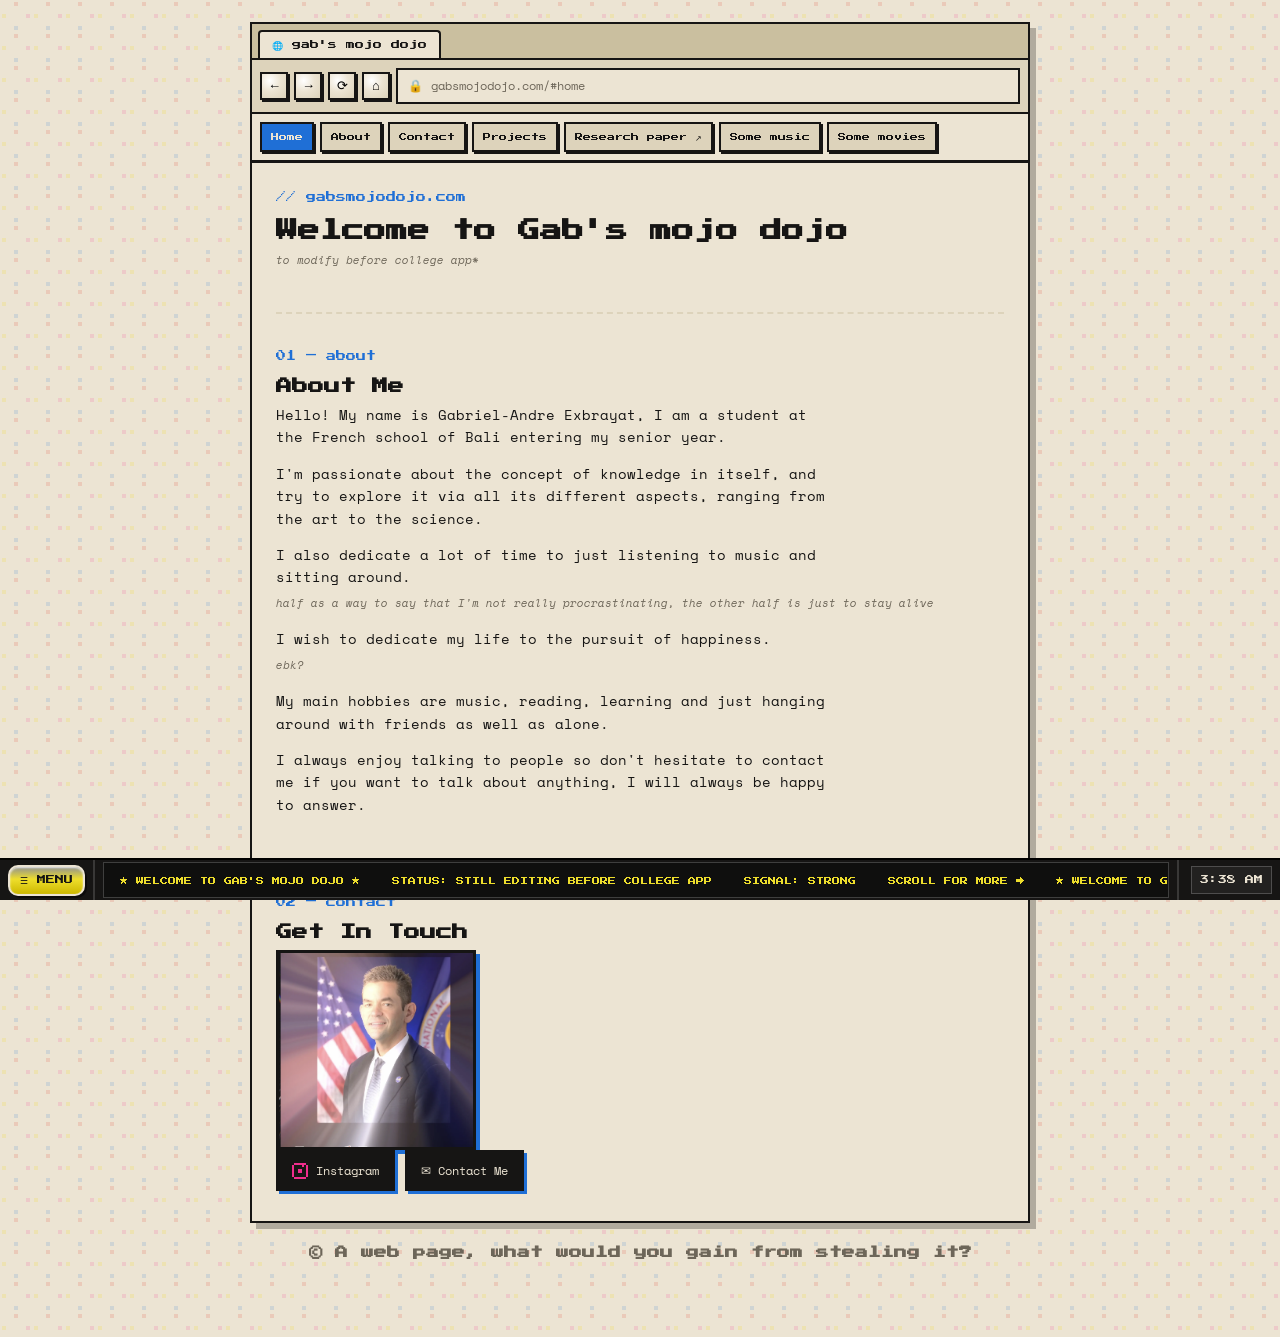
<file: index.html>
<!DOCTYPE html>
<html lang="en">
<head>
<meta charset="UTF-8">
<meta name="viewport" content="width=device-width, initial-scale=1.0">
<title>Gab's Mojo Dojo</title>
<link rel="preconnect" href="https://fonts.googleapis.com">
<link rel="preconnect" href="https://fonts.gstatic.com" crossorigin>
<link href="https://fonts.googleapis.com/css2?family=Press+Start+2P&family=Space+Mono:ital,wght@0,400;0,700;1,400&display=swap" rel="stylesheet">
<link rel="stylesheet" href="styles.css">
</head>
<body>

  <div class="browser-frame">
    <div class="tab-strip">
      <div class="tab">🌐 gab's mojo dojo</div>
    </div>
    <div class="toolbar">
      <button id="btn-back" title="Back">←</button>
      <button id="btn-fwd" title="Forward">→</button>
      <button id="btn-reload" title="Reload">⟳</button>
      <button id="btn-home" title="index.html">⌂</button>
      <div class="address-bar"><span class="lock">🔒</span><span id="url-text"><gabsmojodojo class="com"></gabsmojodojo>/#home</span></div>
    </div>
    <nav class="bookmarks-bar" id="bookmarks-bar">
      <a href="#home">Home</a>
      <a href="#about">About</a>
      <a href="Contact.html">Contact</a>
      <a href="projects.html">Projects</a>
      <a href="https://www.researchsquare.com/article/rs-10438827/latest" target="_blank" rel="noopener noreferrer">Research paper ↗</a>
      <a href="some music.html">Some music</a>
      <a href="movie.html">Some movies</a>
    </nav>

    <div class="browser-content">
      <main>
        <section id="home">
          <p class="kicker">// gabsmojodojo.com</p>
          <h1 style="font-size: 22px;">Welcome to Gab's mojo dojo</h1>
          <p class="subtitle">to modify before college app*</p>
        </section>

        <section id="about">
          <p class="kicker">01 — about</p>
          <h2>About Me</h2>
          <p>Hello! My name is Gabriel-Andre Exbrayat, I am a student at the French school of Bali entering my senior year.</p>
          <p>I'm passionate about the concept of knowledge in itself, and try to explore it via all its different aspects, ranging from the art to the science.</p>
          <p>I also dedicate a lot of time to just listening to music and sitting around.</p>
          <h6>half as a way to say that I'm not really procrastinating, the other half is just to stay alive</h6>
          <p>I wish to dedicate my life to the pursuit of happiness.</p>
          <h6>ebk?</h6>
          <p>My main hobbies are music, reading, learning and just hanging around with friends as well as alone.</p>
          <p>I always enjoy talking to people so don't hesitate to contact me if you want to talk about anything, I will always be happy to answer.</p>
        </section>

        <section id="bottom">
          <p class="kicker">02 — contact</p>
          <h2>Get In Touch</h2>
          <div class="contact-card">
            <div class="avatar-frame">
              <img src="me frl.png" alt="Gabriel-Andre Exbrayat">
            </div>
            <div class="social-buttons">
              <button onclick="window.location.href='https://www.instagram.com/gab.exbrayat/'">
                <svg width="16" height="16" viewBox="0 0 8 8" shape-rendering="crispEdges"><rect x="1" y="0" width="6" height="1" fill="#ef2d8c"/><rect x="0" y="1" width="1" height="6" fill="#ef2d8c"/><rect x="7" y="1" width="1" height="6" fill="#ef2d8c"/><rect x="1" y="7" width="6" height="1" fill="#ef2d8c"/><rect x="3" y="3" width="2" height="2" fill="#ef2d8c"/><rect x="5" y="1" width="1" height="1" fill="#ef2d8c"/></svg>
                Instagram
              </button>
              <button onclick="window.location.href='mailto:exbrayayatgabrielandre@gmail.com'">✉ Contact Me</button>
            </div>
          </div>
        </section>
      </main>
    </div>
  </div>

  <footer class="page-footer">
    <h3>&copy; A web page, what would you gain from stealing it?</h3>
  </footer>

  <div class="start-menu" id="start-menu">
    <a href="#home">Home</a>
    <a href="#about">About</a>
    <a href="Contact.html">Contact</a>
    <a href="projects.html">Projects</a>
    <a href="https://www.researchsquare.com/article/rs-10438827/latest" target="_blank" rel="noopener noreferrer">Research paper ↗</a>
    <a href="some music.html">Some music</a>
    <a href="movie.html">Some movies</a>
  </div>

  <nav class="bottom-bar">
    <button class="start-btn" id="start-btn">☰ MENU</button>
    <div class="bar-sep"></div>
    <div class="status-marquee"><div class="status-marquee-track" id="status-marquee-track"></div></div>
    <div class="bar-sep"></div>
    <div class="tray">
      <div class="tray-clock" id="tray-clock">00:00 AM</div>
    </div>
  </nav>

<script>
(function(){
  // ---------- start menu ----------
  const startBtn = document.getElementById('start-btn');
  const startMenu = document.getElementById('start-menu');
  startBtn.addEventListener('click', function(e){
    e.stopPropagation();
    startMenu.classList.toggle('is-open');
  });
  document.addEventListener('click', function(e){
    if (!startMenu.contains(e.target) && e.target !== startBtn) startMenu.classList.remove('is-open');
  });
  startMenu.querySelectorAll('a').forEach(function(a){
    a.addEventListener('click', function(){ startMenu.classList.remove('is-open'); });
  });

  // ---------- toolbar: reload / home / back / forward ----------
  document.getElementById('btn-reload').addEventListener('click', function(){ window.location.reload(); });
  document.getElementById('btn-home').addEventListener('click', function(){ window.location.hash = 'home'; });
  document.getElementById('btn-back').addEventListener('click', function(){ window.history.back(); });
  document.getElementById('btn-fwd').addEventListener('click', function(){ window.history.forward(); });

  // ---------- address bar + bookmark highlight follow the hash ----------
  const urlText = document.getElementById('url-text');
  const bookmarks = document.querySelectorAll('.bookmarks-bar a[href^="#"]');
  function syncToHash(){
    const hash = window.location.hash || '#home';
    urlText.textContent = 'gabsmojodojo.com/' + hash;
    bookmarks.forEach(function(a){
      a.classList.toggle('is-current', a.getAttribute('href') === hash);
    });
  }
  window.addEventListener('hashchange', syncToHash);
  syncToHash();

  // ---------- status bar marquee ----------
  const msgs = ['★ WELCOME TO GAB\'S MOJO DOJO ★', 'STATUS: STILL EDITING BEFORE COLLEGE APP', 'SIGNAL: STRONG', 'SCROLL FOR MORE →'];
  const track = document.getElementById('status-marquee-track');
  msgs.concat(msgs).forEach(function(t){
    const span = document.createElement('span');
    span.textContent = t;
    track.appendChild(span);
  });

  // ---------- clock ----------
  function updateClock(){
    const el = document.getElementById('tray-clock');
    const now = new Date();
    let h = now.getHours();
    const m = String(now.getMinutes()).padStart(2,'0');
    const ampm = h >= 12 ? 'PM' : 'AM';
    h = h % 12; if (h === 0) h = 12;
    el.textContent = h + ':' + m + ' ' + ampm;
  }
  updateClock();
  setInterval(updateClock, 1000 * 15);
})();
</script>
</body>
</html>
</file>
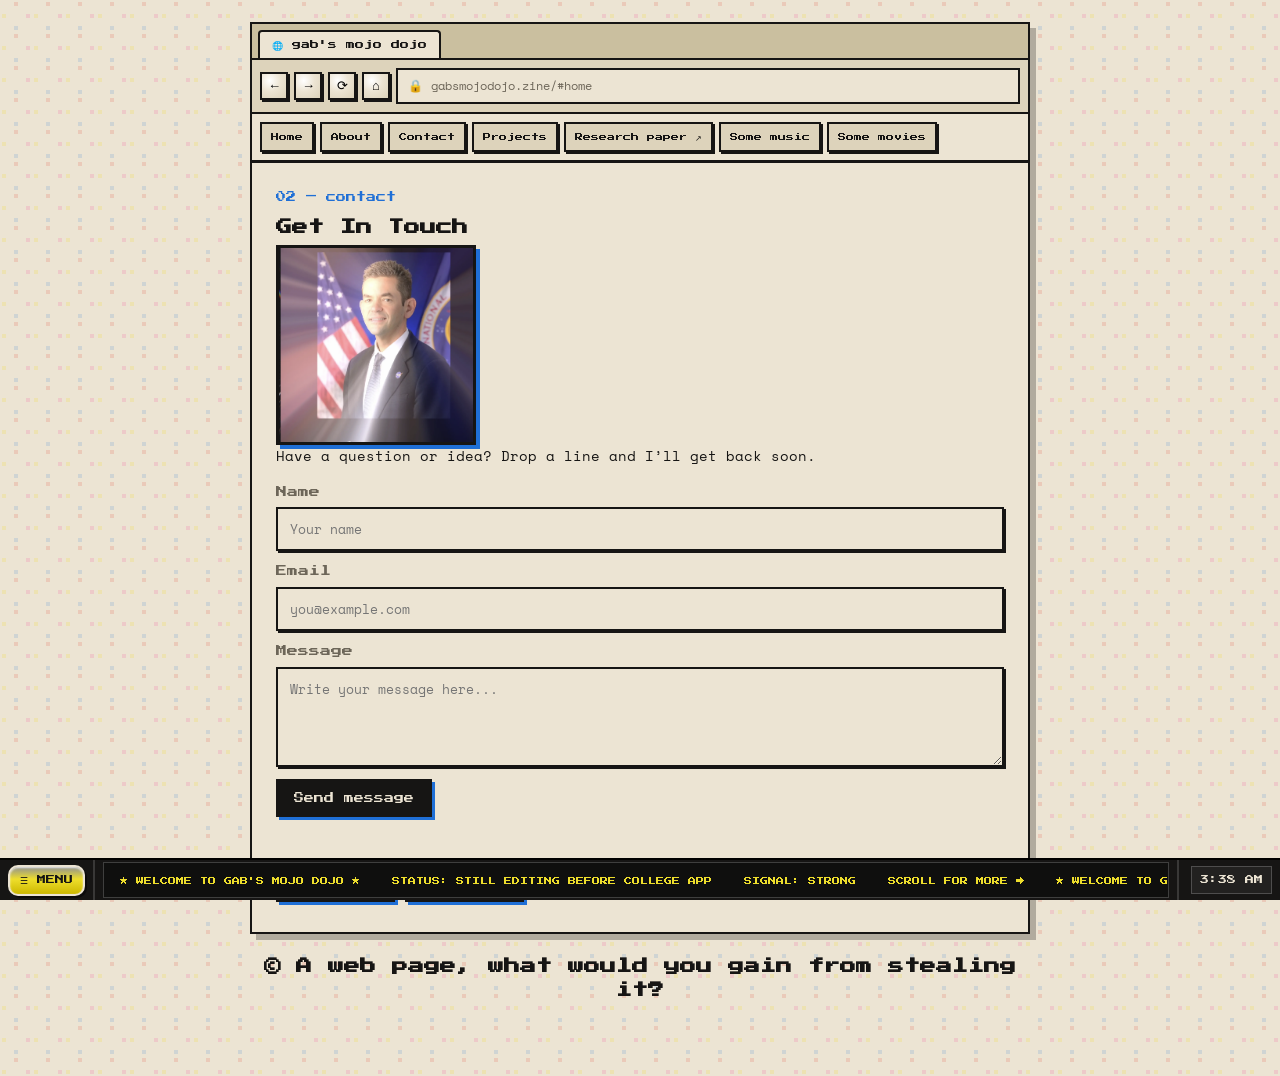
<file: Contact.html>
<!DOCTYPE html>
<html lang="en">
<head>
<meta charset="UTF-8">
<meta name="viewport" content="width=device-width, initial-scale=1.0">
<title>Gab's Mojo Dojo</title>
<link rel="preconnect" href="https://fonts.googleapis.com">
<link rel="preconnect" href="https://fonts.gstatic.com" crossorigin>
<link href="https://fonts.googleapis.com/css2?family=Press+Start+2P&family=Space+Mono:ital,wght@0,400;0,700;1,400&display=swap" rel="stylesheet">
<link rel="stylesheet" href="styles.css">
</head>
<body>

  <div class="browser-frame">
    <div class="tab-strip">
      <div class="tab">🌐 gab's mojo dojo</div>
    </div>
    <div class="toolbar">
      <button id="btn-back" title="Back">←</button>
      <button id="btn-fwd" title="Forward">→</button>
      <button id="btn-reload" title="Reload">⟳</button>
      <button id="btn-home" title="Home">⌂</button>
      <div class="address-bar"><span class="lock">🔒</span><span id="url-text">gabsmojodojo.zine/#home</span></div>
    </div>
    <nav class="bookmarks-bar" id="bookmarks-bar">
      <a href="index.html#home">Home</a>
      <a href="index.html#about">About</a>
      <a href="Contact.html">Contact</a>
      <a href="projects.index">Projects</a>
      <a href="https://www.researchsquare.com/article/rs-10438827/latest" target="_blank" rel="noopener noreferrer">Research paper ↗</a>
      <a href="some music.html">Some music</a>
      <a href="movie.html">Some movies</a>
    </nav>

    <div class="browser-content">
        <main>
        <section id="contact">
          <p class="kicker">02 — contact</p>
          <h2>Get In Touch</h2>
          <div class="contact-section">
            <div class="contact-card">
              <div class="avatar-frame">
                <img src="me frl.png" alt="Gabriel-Andre Exbrayat">
              </div>
              <div class="contact-panel">
                <p class="contact-copy">Have a question or idea? Drop a line and I’ll get back soon.</p>
                <form class="contact-form" id="contact-form">
                  <label>
                    <span>Name</span>
                    <input type="text" name="Name" id="cf-name" placeholder="Your name" required>
                  </label>
                  <label>
                    <span>Email</span>
                    <input type="email" name="Email" id="cf-email" placeholder="you@example.com" required>
                  </label>
                  <label>
                    <span>Message</span>
                    <textarea name="Message" id="cf-message" placeholder="Write your message here..." required></textarea>
                  </label>
                  <button type="submit">Send message</button>
                  <p class="form-status" id="form-status"></p>
                </form>
                <div class="social-buttons">
                  <button onclick="window.location.href='https://www.instagram.com/gab.exbrayat/'">
                    <svg width="16" height="16" viewBox="0 0 8 8" shape-rendering="crispEdges"><rect x="1" y="0" width="6" height="1" fill="#ef2d8c"/><rect x="0" y="1" width="1" height="6" fill="#ef2d8c"/><rect x="7" y="1" width="1" height="6" fill="#ef2d8c"/><rect x="1" y="7" width="6" height="1" fill="#ef2d8c"/><rect x="3" y="3" width="2" height="2" fill="#ef2d8c"/><rect x="5" y="1" width="1" height="1" fill="#ef2d8c"/></svg>
                    Instagram
                  </button>
                  <button onclick="window.location.href='mailto:exbrayat.gabriel-andre@google.com'">✉ Contact Me</button>
                </div>
              </div>
            </div>
          </div>
        </section>
      </main>
    </div>
  </div>

  <footer class="page-footer">
    <h2>&copy; A web page, what would you gain from stealing it?</h2>
  </footer>

  <div class="start-menu" id="start-menu">
    <a href="index.html#home">Home</a>
    <a href="index.html#about">About</a>
    <a href="Contact.html">Contact</a>
    <a href="projects.html">Projects</a>
    <a href="https://www.researchsquare.com/article/rs-10438827/latest" target="_blank" rel="noopener noreferrer">Research paper ↗</a>
    <a href="some music.html">Some music</a>
    <a href="movie.html">Some movies</a>
  </div>

  <nav class="bottom-bar">
    <button class="start-btn" id="start-btn">☰ MENU</button>
    <div class="bar-sep"></div>
    <div class="status-marquee"><div class="status-marquee-track" id="status-marquee-track"></div></div>
    <div class="bar-sep"></div>
    <div class="tray">
      <div class="tray-clock" id="tray-clock">00:00 AM</div>
    </div>
  </nav>

<script>
(function(){
  // ---------- start menu ----------
  const startBtn = document.getElementById('start-btn');
  const startMenu = document.getElementById('start-menu');
  startBtn.addEventListener('click', function(e){
    e.stopPropagation();
    startMenu.classList.toggle('is-open');
  });
  document.addEventListener('click', function(e){
    if (!startMenu.contains(e.target) && e.target !== startBtn) startMenu.classList.remove('is-open');
  });
  startMenu.querySelectorAll('a').forEach(function(a){
    a.addEventListener('click', function(){ startMenu.classList.remove('is-open'); });
  });

  // ---------- toolbar: reload / home / back / forward ----------
  document.getElementById('btn-reload').addEventListener('click', function(){ window.location.reload(); });
  document.getElementById('btn-home').addEventListener('click', function(){ window.location.href = 'index.html'; });
  document.getElementById('btn-back').addEventListener('click', function(){ window.history.back(); });
  document.getElementById('btn-fwd').addEventListener('click', function(){ window.history.forward(); });

  // ---------- address bar + bookmark highlight follow the hash ----------
  const urlText = document.getElementById('url-text');
  const bookmarks = document.querySelectorAll('.bookmarks-bar a[href^="#"]');
  function syncToHash(){
    const hash = window.location.hash || '#home';
    urlText.textContent = 'gabsmojodojo.zine/' + hash;
    bookmarks.forEach(function(a){
      a.classList.toggle('is-current', a.getAttribute('href') === hash);
    });
  }
  window.addEventListener('hashchange', syncToHash);
  syncToHash();

  // ---------- status bar marquee ----------
  const msgs = ['★ WELCOME TO GAB\'S MOJO DOJO ★', 'STATUS: STILL EDITING BEFORE COLLEGE APP', 'SIGNAL: STRONG', 'SCROLL FOR MORE →'];
  const track = document.getElementById('status-marquee-track');
  msgs.concat(msgs).forEach(function(t){
    const span = document.createElement('span');
    span.textContent = t;
    track.appendChild(span);
  });

  // ---------- clock ----------
  function updateClock(){
    const el = document.getElementById('tray-clock');
    const now = new Date();
    let h = now.getHours();
    const m = String(now.getMinutes()).padStart(2,'0');
    const ampm = h >= 12 ? 'PM' : 'AM';
    h = h % 12; if (h === 0) h = 12;
    el.textContent = h + ':' + m + ' ' + ampm;
  }
  updateClock();
  setInterval(updateClock, 1000 * 15);

  // ---------- contact form ----------
  // Native <form action="mailto:..."> submission is unreliable across
  // browsers (garbled bodies, silent no-ops on devices without a default
  // mail app). Building the mailto: link ourselves is more consistent,
  // and lets us show the person what actually happened.
  const contactForm = document.getElementById('contact-form');
  if (contactForm){
    contactForm.addEventListener('submit', function(e){
      e.preventDefault();
      const name = document.getElementById('cf-name').value.trim();
      const email = document.getElementById('cf-email').value.trim();
      const message = document.getElementById('cf-message').value.trim();
      const statusEl = document.getElementById('form-status');

      if (!name || !email || !message){
        statusEl.textContent = 'Please fill in every field.';
        statusEl.classList.add('is-error');
        return;
      }

      const subject = encodeURIComponent('Message from ' + name + ' — gabsmojodojo.zine');
      const body = encodeURIComponent(message + '\n\n— ' + name + ' (' + email + ')');
      const mailtoLink = 'mailto:exbrayat.gabriel-andre@google.com?subject=' + subject + '&body=' + body;

      statusEl.classList.remove('is-error');
      statusEl.textContent = 'Opening your email app... if nothing happens, email me directly instead.';
      window.location.href = mailtoLink;
    });
  }
})();
</script>
</body>
</html>
</file>
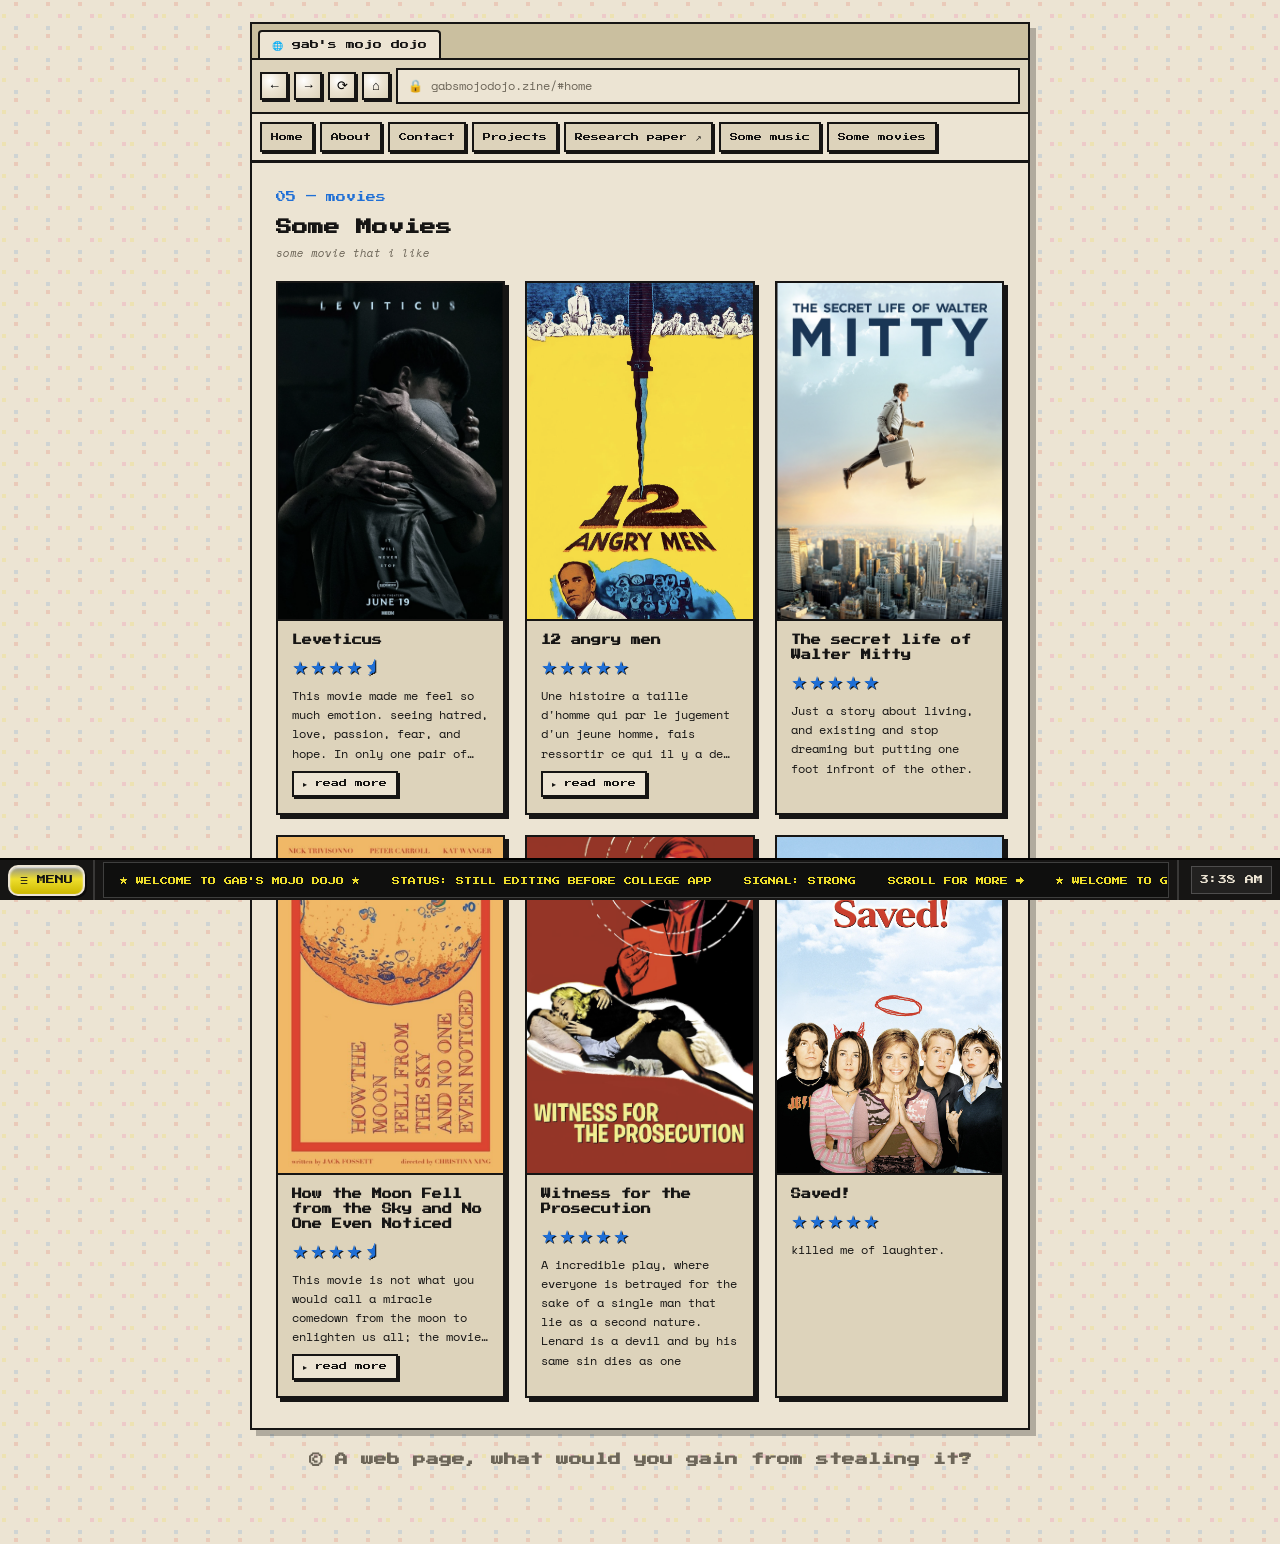
<file: movie.html>
<!DOCTYPE html>
<html lang="en">
<head>
<meta charset="UTF-8">
<meta name="viewport" content="width=device-width, initial-scale=1.0">
<title>Gab's Mojo Dojo</title>
<link rel="preconnect" href="https://fonts.googleapis.com">
<link rel="preconnect" href="https://fonts.gstatic.com" crossorigin>
<link href="https://fonts.googleapis.com/css2?family=Press+Start+2P&family=Space+Mono:ital,wght@0,400;0,700;1,400&display=swap" rel="stylesheet">
<link rel="stylesheet" href="styles.css">
</head>
<body>

  <div class="browser-frame">
    <div class="tab-strip">
      <div class="tab">🌐 gab's mojo dojo</div>
    </div>
    <div class="toolbar">
      <button id="btn-back" title="Back">←</button>
      <button id="btn-fwd" title="Forward">→</button>
      <button id="btn-reload" title="Reload">⟳</button>
      <button id="btn-home" title="Home">⌂</button>
      <div class="address-bar"><span class="lock">🔒</span><span id="url-text">gabsmojodojo.zine/#home</span></div>
    </div>
    <nav class="bookmarks-bar" id="bookmarks-bar">
      <a href="index.html#home">Home</a>
      <a href="index.html#about">About</a>
      <a href="Contact.html">Contact</a>
      <a href="projects.html">Projects</a>
      <a href="https://www.researchsquare.com/article/rs-10438827/latest" target="_blank" rel="noopener noreferrer">Research paper ↗</a>
      <a href="some music.html">Some music</a>
      <a href="movie.html">Some movies</a>
    </nav>

    <div class="browser-content">
      <main>
        <section id="movies">
          <p class="kicker">05 — movies</p>
          <h2>Some Movies</h2>
          <p class="subtitle">some movie that i like</p>
          <div class="movie-grid">
 
            <article class="movie-card">
              <div class="movie-poster">
                <img src="movie-poster-1.png" alt="Poster for movie #1" onerror="this.closest('.movie-poster').classList.add('is-empty')">
                <span class="poster-fallback">NO<br>POSTER</span>
              </div>
              <div class="movie-info">
                <h3 class="movie-title">Leveticus</h3>
                <div class="movie-stars" aria-label="4.5 out of 5 stars">
                  <span class="star full">★</span><span class="star full">★</span><span class="star full">★</span><span class="star full">★</span><span class="star half full">⯨</span>
                </div>
                <div class="desc-wrap">
                  <p class="movie-review clamp" id="review-leveticus">This movie made me feel so much emotion. seeing hatred, love, passion, fear, and hope. In only one pair of eyes, seeing all those lives that are destroyed by bigots and, despite that, keep on loving.
This movie isn't a horror film as we would conceive it.
The horror is the hatred of those "who want to make us each other."
This movie can only be explained by two words: heart throbbing.</p>
                  <button class="read-more-btn" data-target="review-leveticus" aria-expanded="false">▸ read more</button>
                </div>
              </div>
            </article>
 
            <article class="movie-card">
              <div class="movie-poster">
                <img src="movie-poster-2.png" alt="Poster for movie #2" onerror="this.closest('.movie-poster').classList.add('is-empty')">
                <span class="poster-fallback">No<br>POSTER</span>
              </div>
              <div class="movie-info">
                <h3 class="movie-title">12 angry men</h3>
                <div class="movie-stars" aria-label="5 out of 5 stars">
                  <span class="star full">★</span><span class="star full">★</span><span class="star full">★</span><span class="star full">★</span><span class="star full">★</span>
                </div>
                <div class="desc-wrap">
                  <p class="movie-review clamp" id="review-12angrymen">Une histoire a taille d'homme qui par le jugement d'un jeune homme, fais ressortir ce qui il y a de plus profond chez chacun leurs statut, leurs origines, leur histoire.
Et il les force à les voir comme tel (sorry for the french)</p>
                  <button class="read-more-btn" data-target="review-12angrymen" aria-expanded="false">▸ read more</button>
                </div>
              </div>
            </article>
 
            <article class="movie-card">
              <div class="movie-poster">
                <img src="movie-poster-3.png" alt="Poster for movie #3" onerror="this.closest('.movie-poster').classList.add('is-empty')">
                <span class="poster-fallback">NO<br>POSTER</span>
              </div>
              <div class="movie-info">
                <h3 class="movie-title">The secret life of Walter Mitty</h3>
                <div class="movie-stars" aria-label="5 out of 5 stars">
                  <span class="star full">★</span><span class="star full">★</span><span class="star full">★</span><span class="star full">★</span><span class="star full">★</span>
                </div>
                <p class="movie-review">Just a story about living, and existing and stop dreaming but putting one foot infront of the other.</p>
              </div>
            </article>
 
            <article class="movie-card">
              <div class="movie-poster">
                <img src="movie-poster-4.png" alt="Poster for movie #4" onerror="this.closest('.movie-poster').classList.add('is-empty')">
                <span class="poster-fallback">NO<br>POSTER</span>
              </div>
              <div class="movie-info">
                <h3 class="movie-title">How the Moon Fell from the Sky and No One Even Noticed</h3>
                <div class="movie-stars" aria-label="4.5 out of 5 stars">
                  <span class="star full">★</span><span class="star full">★</span><span class="star full">★</span><span class="star full">★</span><span class="star half full">⯨</span>
                </div>
                <div class="desc-wrap">
                  <p class="movie-review clamp" id="review-moon">This movie is not what you would call a miracle comedown from the moon to enlighten us all; the movie is vague, overly symbolic, and dense (like Benji). The actors are good but too "human"; you can feel that in each of their words they carry something. Each movement is like a knife being stabbed in the heart of a young man, from imagining and dreaming to the brutal realization, but what is most impressive is that he doesn't cry or scream, but he just tries to hang on not to a "promised" love but to what he had, to the attention that his best friend used to give him and the part of his life he shared.
He doesn't brutalize himself out of pleasure; he doesn't try to break what they had. He is left alone and remains that way just for the benefit of his so-called best friend, but when his story gets corrupted by the same girl who stole from him what he cherished the most, he breaks. He is forced to play the role he attributed to the one he loved for so long not as a path to self-acceptance but almost as a comedy of what he felt and what he was.
"Oh my God, you are so dense. It's about me. I am Scarlet; you are Ash. "I'm in love with you; I've been in love with you for as long as i can remember," he said 
But benji only responds with "We are bestfriend that's it."
He didn't realize that Ruben could live with this forever, unrequited love, but not without his best friend. Benji had forgotten about his best friend and his struggle for a girl.
</p>
                  <button class="read-more-btn" data-target="review-moon" aria-expanded="false">▸ read more</button>
                </div>
              </div>
            </article>

            <article class="movie-card">
              <div class="movie-poster">
                <img src="movie-poster-5.png" alt="Poster for movie #5" onerror="this.closest('.movie-poster').classList.add('is-empty')">
                <span class="poster-fallback">NO<br>POSTER</span>
              </div>
              <div class="movie-info">
                <h3 class="movie-title">Witness for the Prosecution</h3>
                <div class="movie-stars" aria-label="5 out of 5 stars">
                  <span class="star full">★</span><span class="star full">★</span><span class="star full">★</span><span class="star full">★</span><span class="star full">★</span>
                </div>
                <p class="movie-review">A incredible play, where everyone is betrayed for the sake of a single man that lie as a second nature.
Lenard is a devil and by his same sin dies as one</p>
              </div>
            </article>

            <article class="movie-card">
              <div class="movie-poster">
                <img src="movie-poster-6.png" alt="Poster for movie #3" onerror="this.closest('.movie-poster').classList.add('is-empty')">
                <span class="poster-fallback">NO<br>POSTER</span>
              </div>
              <div class="movie-info">
                <h3 class="movie-title">Saved!</h3>
                <div class="movie-stars" aria-label="5 out of 5 stars">
                  <span class="star full">★</span><span class="star full">★</span><span class="star full">★</span><span class="star full">★</span><span class="star full">★</span>
                </div>
                <p class="movie-review">killed me of laughter.</p>
              </div>
            </article>

          </div>
        </section>
      </main>
    </div>
  </div>

  <footer class="page-footer">
    <h3>&copy; A web page, what would you gain from stealing it?</h3>
  </footer>

  <div class="start-menu" id="start-menu">
    <a href="index.html#home">Home</a>
    <a href="index.html#about">About</a>
    <a href="Contact.html">Contact</a>
    <a href="projects.html">Projects</a>
    <a href="https://www.researchsquare.com/article/rs-10438827/latest" target="_blank" rel="noopener noreferrer">Research paper ↗</a>
    <a href="some music.html">Some music</a>
    <a href="movie.html">Some movies</a>
  </div>

  <nav class="bottom-bar">
    <button class="start-btn" id="start-btn">☰ MENU</button>
    <div class="bar-sep"></div>
    <div class="status-marquee"><div class="status-marquee-track" id="status-marquee-track"></div></div>
    <div class="bar-sep"></div>
    <div class="tray">
      <div class="tray-clock" id="tray-clock">00:00 AM</div>
    </div>
  </nav>

<script>
(function(){
  // ---------- start menu ----------
  const startBtn = document.getElementById('start-btn');
  const startMenu = document.getElementById('start-menu');
  startBtn.addEventListener('click', function(e){
    e.stopPropagation();
    startMenu.classList.toggle('is-open');
  });
  document.addEventListener('click', function(e){
    if (!startMenu.contains(e.target) && e.target !== startBtn) startMenu.classList.remove('is-open');
  });
  startMenu.querySelectorAll('a').forEach(function(a){
    a.addEventListener('click', function(){ startMenu.classList.remove('is-open'); });
  });

  // ---------- toolbar: reload / home / back / forward ----------
  document.getElementById('btn-reload').addEventListener('click', function(){ window.location.reload(); });
  document.getElementById('btn-home').addEventListener('click', function(){ window.location.hash = 'home'; });
  document.getElementById('btn-back').addEventListener('click', function(){ window.history.back(); });
  document.getElementById('btn-fwd').addEventListener('click', function(){ window.history.forward(); });

  // ---------- address bar + bookmark highlight follow the hash ----------
  const urlText = document.getElementById('url-text');
  const bookmarks = document.querySelectorAll('.bookmarks-bar a[href^="#"]');
  function syncToHash(){
    const hash = window.location.hash || '#home';
    urlText.textContent = 'gabsmojodojo.zine/' + hash;
    bookmarks.forEach(function(a){
      a.classList.toggle('is-current', a.getAttribute('href') === hash);
    });
  }
  window.addEventListener('hashchange', syncToHash);
  syncToHash();

  // ---------- status bar marquee ----------
  const msgs = ['★ WELCOME TO GAB\'S MOJO DOJO ★', 'STATUS: STILL EDITING BEFORE COLLEGE APP', 'SIGNAL: STRONG', 'SCROLL FOR MORE →'];
  const track = document.getElementById('status-marquee-track');
  msgs.concat(msgs).forEach(function(t){
    const span = document.createElement('span');
    span.textContent = t;
    track.appendChild(span);
  });

  // ---------- clock ----------
  function updateClock(){
    const el = document.getElementById('tray-clock');
    const now = new Date();
    let h = now.getHours();
    const m = String(now.getMinutes()).padStart(2,'0');
    const ampm = h >= 12 ? 'PM' : 'AM';
    h = h % 12; if (h === 0) h = 12;
    el.textContent = h + ':' + m + ' ' + ampm;
  }
  updateClock();
  setInterval(updateClock, 1000 * 15);

  // ---------- read more / less toggles ----------
  document.querySelectorAll('.read-more-btn').forEach(function(btn){
    btn.addEventListener('click', function(){
      const targetId = btn.getAttribute('data-target');
      const desc = document.getElementById(targetId);
      if (!desc) return;
      const isExpanded = desc.classList.toggle('expanded');
      btn.textContent = isExpanded ? '▾ read less' : '▸ read more';
      btn.setAttribute('aria-expanded', isExpanded ? 'true' : 'false');
    });
  });
})();
</script>
</body>
</html>
</file>
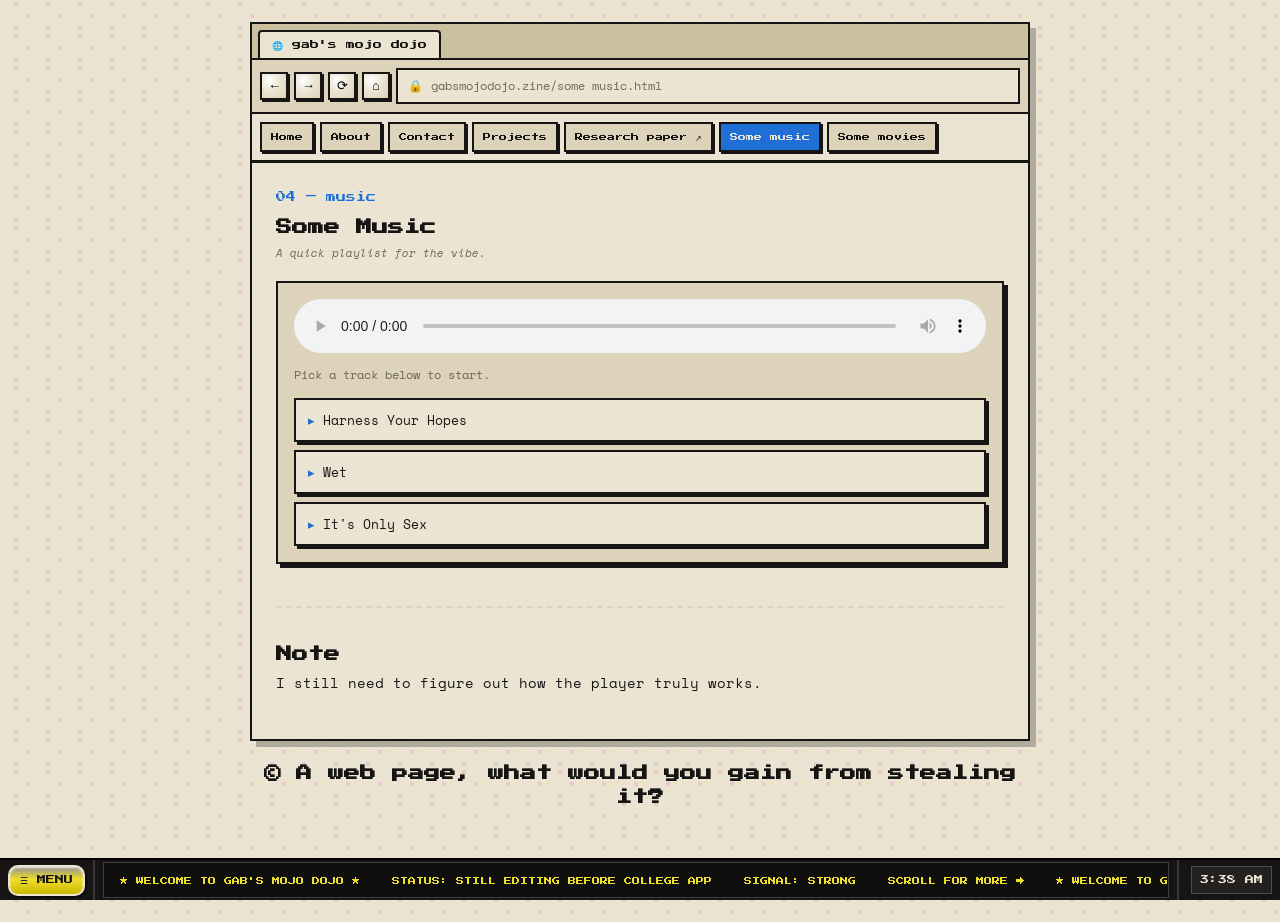
<file: some music.html>
<!DOCTYPE html>
<html lang="en">
<head>
<meta charset="UTF-8">
<meta name="viewport" content="width=device-width, initial-scale=1.0">
<title>Gab's Mojo Dojo</title>
<link rel="preconnect" href="https://fonts.googleapis.com">
<link rel="preconnect" href="https://fonts.gstatic.com" crossorigin>
<link href="https://fonts.googleapis.com/css2?family=Press+Start+2P&family=Space+Mono:ital,wght@0,400;0,700;1,400&display=swap" rel="stylesheet">
<link rel="stylesheet" href="styles.css">
</head>
<body>

  <div class="browser-frame">
    <div class="tab-strip">
      <div class="tab">🌐 gab's mojo dojo</div>
    </div>
    <div class="toolbar">
      <button id="btn-back" title="Back">←</button>
      <button id="btn-fwd" title="Forward">→</button>
      <button id="btn-reload" title="Reload">⟳</button>
      <button id="btn-home" title="Home">⌂</button>
      <div class="address-bar"><span class="lock">🔒</span><span id="url-text">gabsmojodojo.zine/some music.html</span></div>
    </div>
    <nav class="bookmarks-bar" id="bookmarks-bar">
      <a href="index.html#home">Home</a>
      <a href="index.html#about">About</a>
      <a href="Contact.html">Contact</a>
      <a href="projects.html">Projects</a>
      <a href="https://www.researchsquare.com/article/rs-10438827/latest" target="_blank" rel="noopener noreferrer">Research paper ↗</a>
      <a href="some music.html" class="is-current">Some music</a>
      <a href="movie.html">Some movies</a>
    </nav>

    <div class="browser-content">
      <main>
        <section id="music">
          <p class="kicker">04 — music</p>
          <h2>Some Music</h2>
          <p class="subtitle">A quick playlist for the vibe.</p>
          <div class="music-player">
            <audio controls id="audio-player" preload="none">
              Your browser does not support the audio element.
            </audio>
            <p class="player-status" id="player-status">Pick a track below to start.</p>
            <ul class="track-list">
              <li><button type="button" data-src="Harness_your_hopes.mp3" data-title="Harness Your Hopes">Harness Your Hopes</button></li>
              <li><button type="button" data-src="Wet.mp3" data-title="Wet">Wet</button></li>
              <li><button type="button" data-src="It's_only_sex.mp3" data-title="It's Only Sex">It's Only Sex</button></li>
            </ul>
          </div>
        </section>

        <section id="more-music">
          <h2>Note</h2>
          <p>I still need to figure out how the player truly works.</p>
        </section>
      </main>
    </div>
  </div>

  <footer class="page-footer">
    <h2>&copy; A web page, what would you gain from stealing it?</h2>
  </footer>

  <div class="start-menu" id="start-menu">
    <a href="index.html#home">Home</a>
    <a href="index.html#about">About</a>
    <a href="Contact.html">Contact</a>
    <a href="projects.html">Projects</a>
    <a href="https://www.researchsquare.com/article/rs-10438827/latest" target="_blank" rel="noopener noreferrer">Research paper ↗</a>
    <a href="some music.html">Some music</a>
    <a href="movie.html">Some movies</a>
  </div>

  <nav class="bottom-bar">
    <button class="start-btn" id="start-btn">☰ MENU</button>
    <div class="bar-sep"></div>
    <div class="status-marquee"><div class="status-marquee-track" id="status-marquee-track"></div></div>
    <div class="bar-sep"></div>
    <div class="tray">
      <div class="tray-clock" id="tray-clock">00:00 AM</div>
    </div>
  </nav>

<script>
(function(){
  // ---------- start menu ----------
  const startBtn = document.getElementById('start-btn');
  const startMenu = document.getElementById('start-menu');
  startBtn.addEventListener('click', function(e){
    e.stopPropagation();
    startMenu.classList.toggle('is-open');
  });
  document.addEventListener('click', function(e){
    if (!startMenu.contains(e.target) && e.target !== startBtn) startMenu.classList.remove('is-open');
  });
  startMenu.querySelectorAll('a').forEach(function(a){
    a.addEventListener('click', function(){ startMenu.classList.remove('is-open'); });
  });

  // ---------- toolbar: reload / home / back / forward ----------
  document.getElementById('btn-reload').addEventListener('click', function(){ window.location.reload(); });
  document.getElementById('btn-home').addEventListener('click', function(){ window.location.href = 'index.html'; });
  document.getElementById('btn-back').addEventListener('click', function(){ window.history.back(); });
  document.getElementById('btn-fwd').addEventListener('click', function(){ window.history.forward(); });

  // ---------- address bar + bookmark highlight follow the hash ----------
  const urlText = document.getElementById('url-text');
  const bookmarks = document.querySelectorAll('.bookmarks-bar a[href^="#"]');
  function syncToHash(){
    const hash = window.location.hash;
    if (hash) urlText.textContent = 'gabsmojodojo.zine/' + hash;
    bookmarks.forEach(function(a){
      a.classList.toggle('is-current', a.getAttribute('href') === hash);
    });
  }
  window.addEventListener('hashchange', syncToHash);
  syncToHash();

  // ---------- status bar marquee ----------
  const msgs = ['★ WELCOME TO GAB\'S MOJO DOJO ★', 'STATUS: STILL EDITING BEFORE COLLEGE APP', 'SIGNAL: STRONG', 'SCROLL FOR MORE →'];
  const track = document.getElementById('status-marquee-track');
  msgs.concat(msgs).forEach(function(t){
    const span = document.createElement('span');
    span.textContent = t;
    track.appendChild(span);
  });

  // ---------- clock ----------
  function updateClock(){
    const el = document.getElementById('tray-clock');
    const now = new Date();
    let h = now.getHours();
    const m = String(now.getMinutes()).padStart(2,'0');
    const ampm = h >= 12 ? 'PM' : 'AM';
    h = h % 12; if (h === 0) h = 12;
    el.textContent = h + ':' + m + ' ' + ampm;
  }
  updateClock();
  setInterval(updateClock, 1000 * 15);

  // ---------- music playlist ----------
  const trackButtons = document.querySelectorAll('.track-list button');
  const audioPlayer = document.getElementById('audio-player');
  const statusEl = document.getElementById('player-status');

  function selectTrack(button){
    const trackSrc = button.dataset.src;
    const trackTitle = button.dataset.title || trackSrc;

    trackButtons.forEach(function(btn){ btn.classList.toggle('is-active', btn === button); });
    statusEl.textContent = 'Loading: ' + trackTitle + '…';
    statusEl.classList.remove('is-error');

    audioPlayer.setAttribute('mp3/src', trackSrc);
    audioPlayer.load();

    // play() is only called here, inside a real click handler,
    // so the browser's autoplay policy allows it.
    audioPlayer.play()
      .then(function(){
        statusEl.textContent = 'Now playing: ' + trackTitle;
      })
      .catch(function(err){
        statusEl.textContent = 'Couldn\'t play "' + trackTitle + '" — press ▶ on the player, or check the file exists next to this page.';
        statusEl.classList.add('is-error');
      });
  }

  audioPlayer.addEventListener('error', function(){
    const activeBtn = document.querySelector('.track-list button.is-active');
    const title = activeBtn ? (activeBtn.dataset.title || activeBtn.dataset.src) : 'this track';
    statusEl.textContent = 'File not found: "' + (activeBtn ? activeBtn.dataset.src : '?') + '" — make sure it\'s uploaded in the same folder as this page.';
    statusEl.classList.add('is-error');
  });

  trackButtons.forEach(function(button){
    button.addEventListener('click', function(){ selectTrack(button); });
  });

})();
</script>
</body>
</html>
</file>
<file: styles.css>
:root{
    --paper: #ece4d3;
    --paper-dark: #ddd3bb;
    --ink: #161514;
    --punk-red: #d92b1c;
    --acid-yellow: #eede2c;
    --teal: #1b8a7a;
    --electric-blue: #1f6fd6;
    --hot-pink: #ef2d8c;
    --burnt-orange: #e8790e;
    --grape: #7b3fd4;
    --toxic-green: #2fa84f;
    --muted: #6d6659;
    --accent: var(--electric-blue);
  }

  *{ box-sizing: border-box; }
  @media (prefers-reduced-motion: reduce){ *{ animation: none !important; transition: none !important; } }

  html{ scroll-behavior: smooth; scroll-padding-top: 96px; }

  body{
    margin:0;
    min-height: 100vh;
    padding-bottom: 54px; /* space for fixed bottom bar */
    background:
      url("data:image/svg+xml,%3Csvg xmlns='http://www.w3.org/2000/svg' viewBox='0 0 16 16'%3E%3Crect x='7' y='1' width='2' height='2' fill='rgba(217,43,28,0.14)'/%3E%3Crect x='7' y='13' width='2' height='2' fill='rgba(31,111,214,0.14)'/%3E%3Crect x='1' y='7' width='2' height='2' fill='rgba(238,222,44,0.2)'/%3E%3Crect x='13' y='7' width='2' height='2' fill='rgba(239,45,140,0.14)'/%3E%3C/svg%3E"),
      var(--paper);
    background-size: 32px 32px, auto;
    color: var(--ink);
    font-family: 'Space Mono', monospace;
    line-height: 1.6;
  }

  h1, h2, h3{ font-family: 'Press Start 2P', monospace; line-height: 1.5; margin: 0; }

  /* ================= BROWSER FRAME ================= */
  .browser-frame{
    max-width: 780px;
    margin: 22px auto 20px;
    border: 2px solid var(--ink);
    background: var(--paper);
    box-shadow: 6px 6px 0 rgba(0,0,0,0.25);
  }

  .tab-strip{
    display:flex;
    background: #cabf9f;
    border-bottom: 2px solid var(--ink);
    padding: 6px 6px 0;
    gap: 4px;
  }
  .tab{
    display:flex; align-items:center; gap: 6px;
    background: var(--paper);
    border: 2px solid var(--ink);
    border-bottom: none;
    padding: 6px 12px;
    font-family: 'Press Start 2P', monospace;
    font-size: 9px;
    border-radius: 4px 4px 0 0;
  }

  .toolbar{
    display:flex;
    align-items:center;
    gap: 6px;
    padding: 8px;
    background: var(--paper-dark);
    border-bottom: 2px solid var(--ink);
  }
  .toolbar button{
    width: 28px; height: 28px;
    border: 2px solid var(--ink);
    background: radial-gradient(circle at 32% 28%, #fff 0%, var(--paper) 45%, var(--paper-dark) 100%);
    box-shadow: 2px 2px 0 var(--ink);
    cursor: pointer;
    font-size: 13px;
    line-height: 1;
    flex-shrink: 0;
  }
  .toolbar button:hover{ transform: translate(1px,1px); box-shadow: none; }
  .toolbar button:disabled{ opacity: .35; cursor: default; }
  .toolbar button:disabled:hover{ transform:none; box-shadow: 2px 2px 0 var(--ink); }

  .address-bar{
    flex: 1;
    display:flex;
    align-items:center;
    gap: 8px;
    background: var(--paper);
    border: 2px solid var(--ink);
    padding: 6px 10px;
    font-size: 12px;
    overflow: hidden;
    white-space: nowrap;
    text-overflow: ellipsis;
  }
  .address-bar .lock{ flex-shrink:0; }
  .address-bar #url-text{ overflow:hidden; text-overflow:ellipsis; color: var(--muted); }

  .bookmarks-bar{
    display:flex;
    flex-wrap: wrap;
    gap: 6px;
    padding: 8px;
    background: var(--paper);
    border-bottom: 3px solid var(--ink);
  }
  .bookmarks-bar a{
    font-family: 'Press Start 2P', monospace;
    font-size: 8px;
    color: var(--ink);
    text-decoration: none;
    background: var(--paper-dark);
    border: 2px solid var(--ink);
    padding: 7px 9px;
    box-shadow: 2px 2px 0 var(--ink);
  }
  .bookmarks-bar a:hover{ transform: translate(1px,1px); box-shadow: none; }
  .bookmarks-bar a.is-current{ background: var(--accent); color: var(--paper); }

  .browser-content{ padding: 26px 24px 30px; }

  section{ scroll-margin-top: 90px; }
  section + section{ margin-top: 42px; padding-top: 34px; border-top: 2px dashed var(--paper-dark); }

  .kicker{ font-family:'Press Start 2P', monospace; font-size: 10px; color: var(--accent); margin-bottom: 10px; }
  h2{ font-size: 16px; color: var(--ink); margin-bottom: 6px; }
  .subtitle{ font-size: 11px; color: var(--muted); font-style: italic; margin: 4px 0 18px; }

  main p{ font-size: 14px; margin: 0 0 14px; max-width: 62ch; }
  main h6{ font-size: 11px; color: var(--muted); font-weight: 400; font-style: italic; margin: -8px 0 16px; }

  .placeholder-box{
    border: 2px dashed var(--muted);
    padding: 26px 16px;
    text-align:center;
    color: var(--muted);
    font-size: 13px;
  }

  /* ===== movie cards ===== */
  .movie-grid{
    display: grid;
    grid-template-columns: repeat(auto-fill, minmax(180px, 1fr));
    gap: 20px;
    margin-top: 16px;
  }
  .movie-card{
    display:flex;
    flex-direction: column;
    background: var(--paper-dark);
    border: 2px solid var(--ink);
    box-shadow: 4px 4px 0 var(--ink);
  }
  .movie-poster{
    position: relative;
    width: 100%;
    aspect-ratio: 2 / 3;
    background: var(--paper);
    border-bottom: 2px solid var(--ink);
    overflow: hidden;
  }
  .movie-poster img{
    width: 100%;
    height: 100%;
    object-fit: cover;
    display: block;
  }
  .poster-fallback{
    display: none;
    position: absolute;
    inset: 0;
    align-items: center;
    justify-content: center;
    text-align: center;
    font-family: 'Press Start 2P', monospace;
    font-size: 9px;
    color: var(--muted);
    background:
      repeating-linear-gradient(135deg, var(--paper-dark) 0 8px, var(--paper) 8px 16px);
  }
  .movie-poster.is-empty img{ display: none; }
  .movie-poster.is-empty .poster-fallback{ display: flex; }

  .movie-info{ padding: 12px 14px 16px; }
  .movie-title{
    font-family: 'Press Start 2P', monospace;
    font-size: 10px;
    margin: 0 0 10px;
    line-height: 1.5;
  }
  .movie-stars{
    font-size: 18px;
    letter-spacing: 2px;
    line-height: 1;
    margin-bottom: 10px;
  }
  .movie-stars .star.full{ color: var(--accent); text-shadow: 1px 1px 0 var(--ink); }
  .movie-stars .star.empty{ color: var(--paper); text-shadow: 1px 1px 0 var(--ink); }
  .movie-review{
    font-size: 12px;
    color: var(--ink);
    margin: 0;
    white-space: pre-line;
  }

  /* ===== project cards ===== */
  .project-list{
    display: flex;
    flex-direction: column;
    gap: 24px;
    margin-top: 16px;
  }
  .project-card{
    display: grid;
    grid-template-columns: 220px 1fr;
    gap: 0;
    background: var(--paper-dark);
    border: 2px solid var(--ink);
    box-shadow: 5px 5px 0 var(--ink);
  }
  .project-media{
    position: relative;
    aspect-ratio: 4 / 3;
    background: var(--paper);
    border-right: 2px solid var(--ink);
    overflow: hidden;
  }
  .project-media img{
    width: 100%;
    height: 100%;
    object-fit: cover;
    display: block;
  }
  .project-media.is-empty img{ display: none; }
  .project-media.is-empty .poster-fallback{ display: flex; }

  .project-info{
    padding: 16px 18px;
    display: flex;
    flex-direction: column;
    gap: 10px;
    align-items: flex-start;
  }
  .project-heading{
    display: flex;
    align-items: center;
    gap: 10px;
    flex-wrap: wrap;
  }
  .project-title{
    font-family: 'Press Start 2P', monospace;
    font-size: 12px;
    margin: 0;
    color: var(--accent);
  }
  .status-badge{
    font-family: 'Press Start 2P', monospace;
    font-size: 8px;
    padding: 5px 8px;
    border: 2px solid var(--ink);
    white-space: nowrap;
  }
  .status-badge.finished{ background: var(--toxic-green); color: var(--ink); }
  .status-badge.progress{ background: var(--burnt-orange); color: var(--paper); }

  .project-description{
    font-size: 13px;
    margin: 0;
    max-width: 62ch;
    white-space: pre-line;
  }

  /* ===== collapsible text (clamp + read more) ===== */
  /* used by long project descriptions and long movie reviews */
  .desc-wrap{
    display: flex;
    flex-direction: column;
    align-items: flex-start;
    gap: 8px;
  }
  .clamp{
    display: -webkit-box;
    -webkit-line-clamp: 4;
    -webkit-box-orient: vertical;
    overflow: hidden;
  }
  .clamp.expanded{
    -webkit-line-clamp: unset;
    display: block;
    overflow: visible;
    white-space: pre-line;
  }
  .read-more-btn{
    font-family: 'Press Start 2P', monospace;
    font-size: 8px;
    color: var(--ink);
    background: var(--paper);
    border: 2px solid var(--ink);
    padding: 6px 9px;
    cursor: pointer;
    box-shadow: 2px 2px 0 var(--ink);
  }
  .read-more-btn:hover{ transform: translate(1px,1px); box-shadow: none; }

  @media (max-width: 560px){
    .project-card{ grid-template-columns: 1fr; }
    .project-media{ border-right: none; border-bottom: 2px solid var(--ink); aspect-ratio: 16 / 9; }
  }

  /* ===== music player ===== */
  .music-player{
    margin-top: 16px;
    border: 2px solid var(--ink);
    background: var(--paper-dark);
    box-shadow: 4px 4px 0 var(--ink);
    padding: 16px;
  }
  .music-player audio{
    width: 100%;
    display: block;
  }
  .player-status{
    font-family: 'Space Mono', monospace;
    font-size: 12px;
    color: var(--muted);
    margin: 12px 0 14px;
    min-height: 1.4em;
  }
  .player-status.is-error{ color: var(--punk-red); }

  .track-list{
    list-style: none;
    margin: 0;
    padding: 0;
    display: flex;
    flex-direction: column;
    gap: 8px;
  }
  .track-list button{
    width: 100%;
    text-align: left;
    font-family: 'Space Mono', monospace;
    font-size: 13px;
    color: var(--ink);
    background: var(--paper);
    border: 2px solid var(--ink);
    padding: 10px 12px;
    cursor: pointer;
    box-shadow: 3px 3px 0 var(--ink);
  }
  .track-list button:hover{ transform: translate(1px,1px); box-shadow: 2px 2px 0 var(--ink); }
  .track-list button::before{ content: '▸ '; color: var(--accent); }
  .track-list button.is-active{
    background: var(--accent);
    color: var(--paper);
    box-shadow: 3px 3px 0 var(--ink);
  }
  .track-list button.is-active::before{ content: '♫ '; color: var(--paper); }
-----------------------------------------------------------contact---------------------------------------------------------------------
  .contact-card{ display: flex; max-width: 900px; flex-wrap:wrap; gap: 20px; align-items: flex-start; }
  .avatar-frame{
    width: 200px; height: 200px;
    border: 3px solid var(--ink);
    box-shadow: 4px 4px 0 var(--accent);
    background: radial-gradient(circle at 32% 28%, #fff 0%, var(--paper-dark) 60%, var(--paper) 100%);
    display:flex; align-items:center; justify-content:center;
    overflow: hidden;
    flex-shrink:0;
  }
  .avatar-frame img{ width:100%; height:100%; object-fit: cover; display:block; }

  .contact-panel{
    flex: 1;
    min-width: 260px;
    display: flex;
    flex-direction: column;
    gap: 16px;
  }
  .contact-copy{ font-size: 14px; margin: 0; max-width: 62ch; }

.contact-form
  { display:flex; flex-direction:column; gap: 12px; max-width: 800px; 
}
  .contact-form label{
    display: flex;
    flex-direction: column;
    gap: 6px;
    font-size: 11px;
    font-family: 'Press Start 2P', monospace;
    color: var(--muted);
  }
  .contact-form input,
  .contact-form textarea{
    font-family: 'Space Mono', monospace;
    font-size: 13px;
    color: var(--ink);
    background: var(--paper);
    border: 2px solid var(--ink);
    padding: 10px 12px;
    box-shadow: 2px 2px 0 var(--ink);
  }
  .contact-form input:focus,
  .contact-form textarea:focus{
    outline: 3px solid var(--accent);
    outline-offset: 1px;
  }
  .contact-form textarea{ min-height: 100px; resize: vertical; }
  .contact-form button[type="submit"]{
    align-self: flex-start;
    font-family: 'Press Start 2P', monospace;
    font-size: 10px;
    color: var(--paper);
    background: var(--ink);
    border: 2px solid var(--ink);
    padding: 12px 16px;
    box-shadow: 3px 3px 0 var(--accent);
    cursor: pointer;
  }
  .contact-form button[type="submit"]:hover{ transform: translate(-1px,-1px); }
  .form-status{
    font-size: 12px;
    color: var(--muted);
    margin: 0;
    min-height: 1.4em;
  }
  .form-status.is-error{ color: var(--punk-red); }

  .social-buttons{ display:flex; flex-wrap:wrap; gap: 10px; }
  .social-buttons button{
    display:flex; align-items:center; gap: 8px;
    font-family: 'Space Mono', monospace;
    font-size: 12px;
    color: var(--paper);
    background: var(--ink);
    border: 2px solid var(--ink);
    padding: 10px 14px;
    box-shadow: 3px 3px 0 var(--accent);
    cursor: pointer;
  }
  .social-buttons button:hover{ transform: translate(-1px,-1px); }

  footer.page-footer{
    max-width: 780px;
    margin: 0 auto 20px;
    text-align:center;
    font-size: 11px;
    color: var(--muted);
  }

  /* ================= BOTTOM BAR ================= */
  .bottom-bar{
    position: fixed;
    left:0; right:0; bottom:0;
    height: 42px;
    background: var(--ink);
    border-top: 2px solid #000;
    display:flex;
    align-items:center;
    gap: 8px;
    padding: 0 8px;
    z-index: 50;
  }
  .start-btn{
    font-family:'Press Start 2P', monospace;
    font-size: 9px;
    color: var(--ink);
    background: linear-gradient(180deg, #fff8 0%, var(--acid-yellow) 45%, #cdb800 100%);
    border: 2px solid var(--paper);
    box-shadow: 2px 2px 0 rgba(0,0,0,0.5), inset 0 1px 2px rgba(255,255,255,0.8);
    padding: 8px 10px;
    cursor: pointer;
    flex-shrink: 0;
    border-radius: 10px;
  }
  .start-btn:hover{ transform: translate(1px,1px); }

  .bar-sep{ width: 2px; align-self: stretch; background: rgba(255,255,255,0.15); flex-shrink:0; }

  .status-marquee{
    flex: 1;
    overflow: hidden;
    border: 1px solid rgba(255,255,255,0.2);
    background: rgba(0,0,0,0.3);
    padding: 4px 0;
    min-width: 40px;
  }
  .status-marquee-track{
    display:inline-flex; white-space:nowrap; animation: tick 22s linear infinite;
    font-family:'Press Start 2P', monospace; font-size: 8px; color: var(--acid-yellow);
  }
  .status-marquee-track span{ padding: 0 16px; }
  @keyframes tick{ from{ transform: translateX(0);} to{ transform: translateX(-50%);} }

  .tray{ display:flex; align-items:center; gap: 8px; flex-shrink:0; padding-left: 4px; }
  .tray-clock{
    font-family:'Press Start 2P', monospace; font-size: 9px; color: var(--paper);
    border: 1px solid rgba(255,255,255,0.2); padding: 6px 8px; background: rgba(255,255,255,0.05);
  }

  .start-menu{
    position: fixed;
    left: 8px;
    bottom: 46px;
    width: 190px;
    background: var(--paper);
    border: 2px solid var(--ink);
    box-shadow: 4px 4px 0 rgba(0,0,0,0.4);
    z-index: 60;
    display: none;
    flex-direction: column;
    padding: 4px;
  }
  .start-menu.is-open{ display:flex; }
  .start-menu a{
    font-family:'Press Start 2P', monospace; font-size: 8px;
    padding: 9px 8px; text-decoration:none; color: var(--ink);
  }
  .start-menu a:hover{ background: var(--acid-yellow); }

  @media (max-width: 640px){
    .browser-frame{ margin: 10px 8px; }
    .toolbar button{ width: 26px; height: 26px; }
  }
</file>
